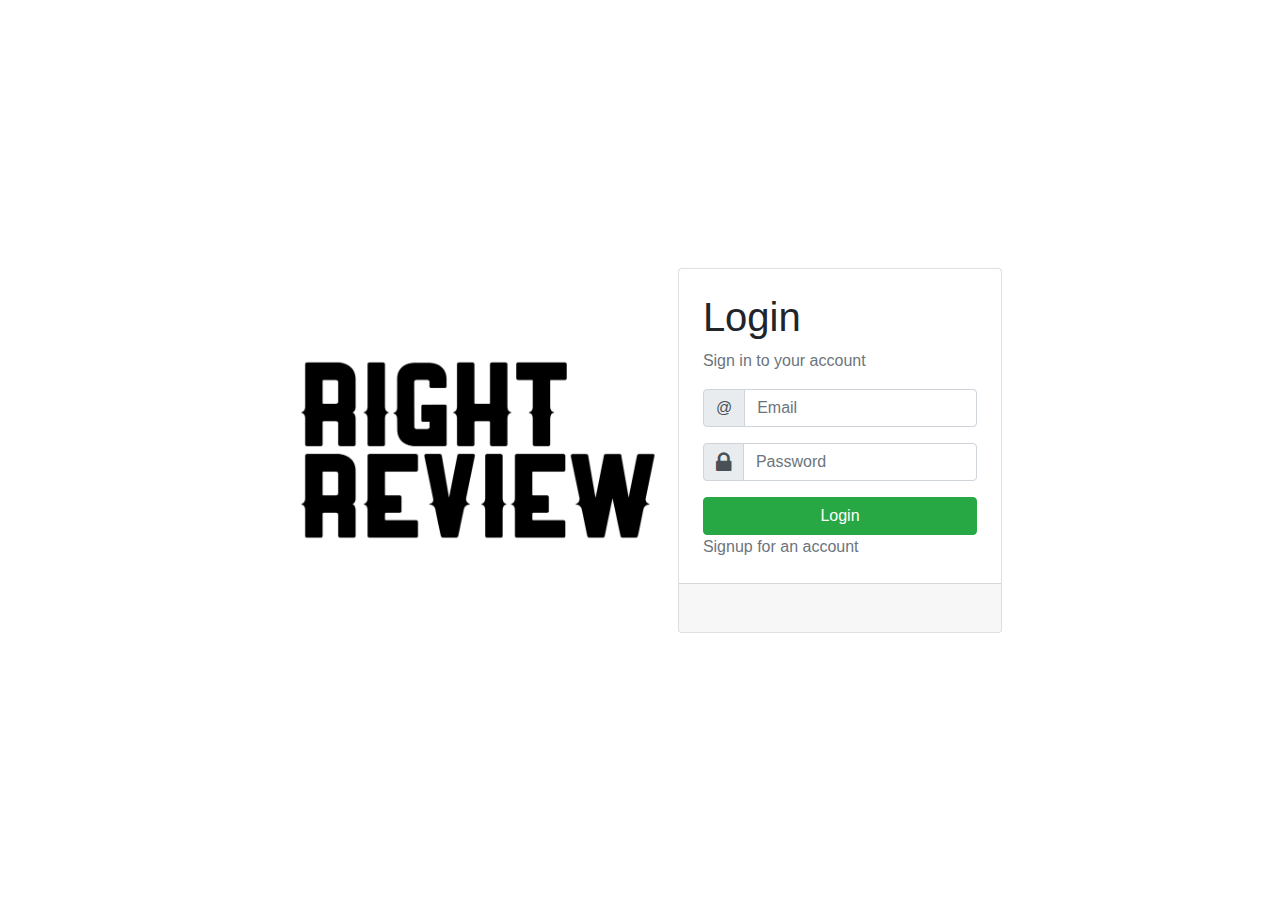
<file: right_review_codebase/login.html>
<!DOCTYPE html>
<html lang="en">

    <head>

        <meta charset="utf-8">
        <meta http-equiv="X-UA-Compatible" content="IE=edge">
        <meta name="viewport" content="width=device-width, initial-scale=1, shrink-to-fit=no">
        <link rel="shortcut icon" href="img/favicon.png">

        <title>Right Review Login</title>

        <!-- Icons -->
        <link rel="stylesheet" href="https://cdnjs.cloudflare.com/ajax/libs/font-awesome/4.7.0/css/font-awesome.min.css">
        <link rel="stylesheet" href="https://maxcdn.bootstrapcdn.com/bootstrap/4.0.0/css/bootstrap.min.css" integrity="sha384-Gn5384xqQ1aoWXA+058RXPxPg6fy4IWvTNh0E263XmFcJlSAwiGgFAW/dAiS6JXm" crossorigin="anonymous">
        <!--<link href="css/font-awesome.min.css" rel="stylesheet">-->
        <!--<link href="css/simple-line-icons.css" rel="stylesheet">-->

         <!--Main styles for this application -->
        <!--<link href="css/style.min.css" rel="stylesheet">-->

        <!-- Styles required by this views -->
        <style>
            html,
            body,
            main {
                width: 100%;
                height: 100%;
            }

            .open-hidden {
                display: none;
            }
            #projectLogo {
                width: 400px;
            }
        </style>
    </head>

    <body>
        <main class="d-flex align-items-center justify-content-center">
            <div>
                <img id='projectLogo' src="img/rightReviewLogo/dark_logo_white_background.jpg"></img>
            </div>
            <div class="card">
                <div class="card-body p-4">
                    <h1>Login</h1>
                    <p class="text-muted">Sign in to your account</p>
                    <form>
                        <div class="input-group mb-3">
                            <div class="input-group-prepend">
                                <span class="input-group-text">@</span>
                            </div>
                            <input type="text" class="form-control" placeholder="Email" name="email">
                        </div>

                        <div class="input-group mb-3">
                            <div class="input-group-prepend">
                                <!--<span class="input-group-text"><i class="icon-lock"></i></span>-->
                                <span class="input-group-text"><i style="font-size:24px" class="fa">&#xf023;</i></span>
                            </div>
                            <input type="password" class="form-control" placeholder="Password" name="password">
                        </div>

                        <button id="loginButton" type="button" class="btn btn-block btn-success">Login</button>
                        <div>
                            <a class="text-secondary" href="signup.html">Signup for an account</a>
                        </div>
                    </form>
                </div>
                <div class="card-footer p-4">
                    <div id="message" class="alert alert-danger open-hidden" role="alert">
                    </div>
                </div>
            </div>
        </main>
    </body>

    <div id='error'></div>

    <script src="https://code.jquery.com/jquery-3.3.1.min.js"></script>
    <script src="https://cdnjs.cloudflare.com/ajax/libs/popper.js/1.14.7/umd/popper.min.js" integrity="sha384-UO2eT0CpHqdSJQ6hJty5KVphtPhzWj9WO1clHTMGa3JDZwrnQq4sF86dIHNDz0W1" crossorigin="anonymous"></script>
    <script src="https://stackpath.bootstrapcdn.com/bootstrap/4.3.1/js/bootstrap.min.js" integrity="sha384-JjSmVgyd0p3pXB1rRibZUAYoIIy6OrQ6VrjIEaFf/nJGzIxFDsf4x0xIM+B07jRM" crossorigin="anonymous"></script>

    <script type="text/javascript">
        $(document).ready(function() {

            //runs when login button in pressed
            $("#loginButton").on('click', function(e) {
                $.ajax({
                    type: "post",
                    url: "api/login.php",
                    dataType: "json",
                    data: {
                        "email": $("input[name='email']").val(),
                        "password": $("input[name='password']").val(),
                    },
                    success: function(data, status) {
                        // console.log(data);
                        if (data.isAuthenticated) {
                            window.location = "search.php"
                        } else {
                            $("#message").html("Bad email or password");
                            $("#message").removeClass("open-hidden");
                        }
                    },
                    error: function(error) { //optional, used for debugging purposes
                        console.log(error['responseText']);
                        $('#error').html(error['responseText'])
                    },
                    complete: function(data, status) { //optional, used for debugging purposes
                        //console.log(status);
                    },
                });
            });
        });
    </script>

</html>
</file>
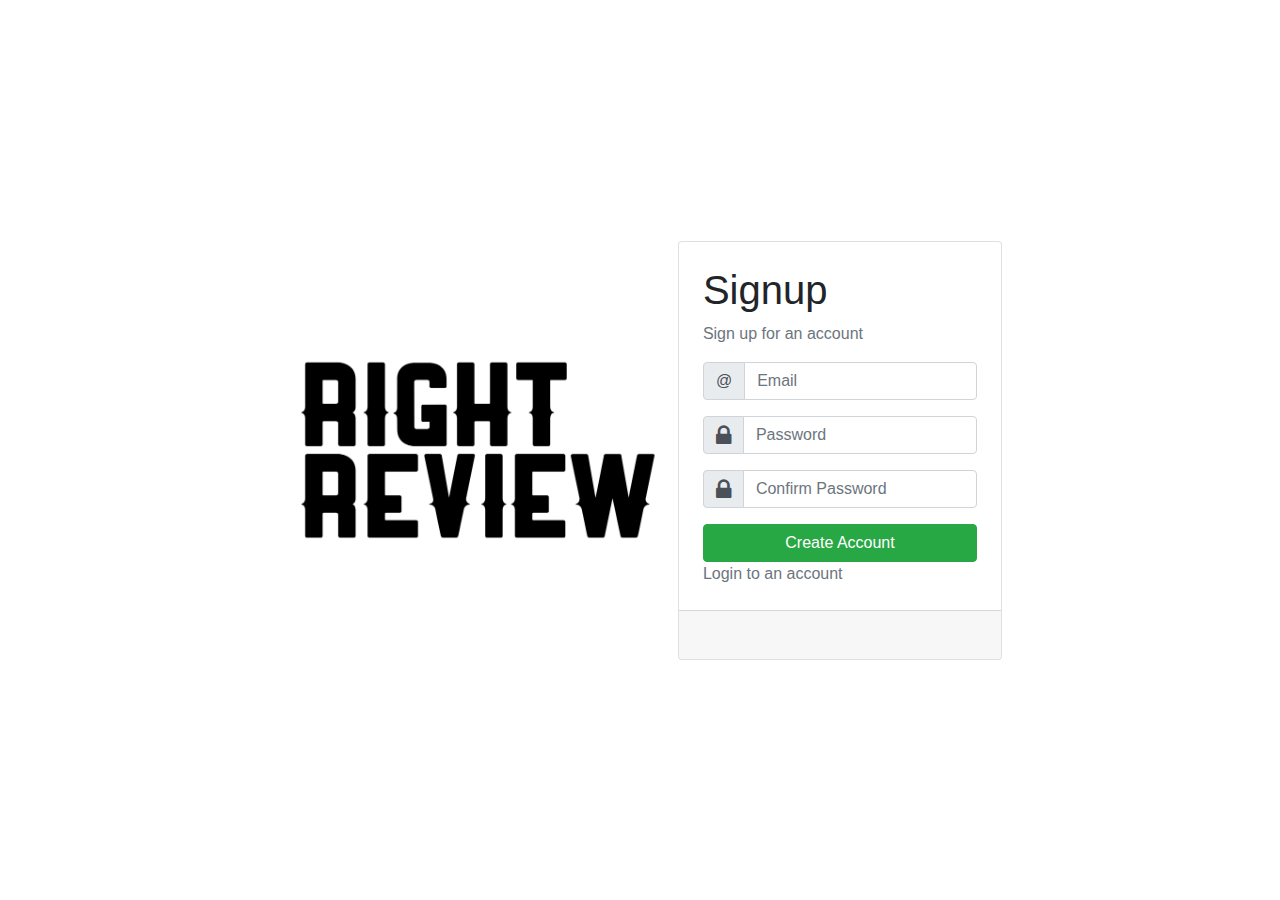
<file: right_review_codebase/signup.html>
<!DOCTYPE html>
<html lang="en">

<head>

    <meta charset="utf-8">
    <meta http-equiv="X-UA-Compatible" content="IE=edge">
    <meta name="viewport" content="width=device-width, initial-scale=1, shrink-to-fit=no">
    <link rel="shortcut icon" href="img/favicon.png">

    <title>Right Review Signup</title>

    <!-- Icons -->
    <link rel="stylesheet" href="https://cdnjs.cloudflare.com/ajax/libs/font-awesome/4.7.0/css/font-awesome.min.css">
    <link rel="stylesheet" href="https://maxcdn.bootstrapcdn.com/bootstrap/4.0.0/css/bootstrap.min.css" integrity="sha384-Gn5384xqQ1aoWXA+058RXPxPg6fy4IWvTNh0E263XmFcJlSAwiGgFAW/dAiS6JXm" crossorigin="anonymous">
    <!-- <link href="css/font-awesome.min.css" rel="stylesheet">
    <link href="css/simple-line-icons.css" rel="stylesheet"> -->

    <!-- Main styles for this application -->
    <!-- <link href="css/style.min.css" rel="stylesheet"> -->

    <!-- Styles required by this views -->
    <style>
        html,
        body,
        main {
            width: 100%;
            height: 100%;
        }

        .open-hidden {
            display: none;
        }
        #projectLogo {
           width: 400px;
        }
    </style>
</head>

<body>
    <main class="d-flex align-items-center justify-content-center">
        <div>
            <img id='projectLogo' src="img/rightReviewLogo/dark_logo_white_background.jpg"></img>
        </div>
        <div class="card">
            <div class="card-body p-4">
                <h1>Signup</h1>
                <p class="text-muted">Sign up for an account</p>
                <form>
                    <div class="input-group mb-3">
                        <div class="input-group-prepend">
                            <span class="input-group-text">@</span>
                        </div>
                        <input type="text" class="form-control" placeholder="Email" name="email">
                    </div>

                    <div class="input-group mb-3">
                        <div class="input-group-prepend">
                            <span class="input-group-text"><i style="font-size:24px" class="fa">&#xf023;</i></span>
                            <!--<span class="input-group-text"><i class="icon-lock"></i></span>-->
                        </div>
                        <input type="password" class="form-control" placeholder="Password" name="password">
                    </div>

                    <div class="input-group mb-3">
                        <div class="input-group-prepend">
                            <span class="input-group-text"><i style="font-size:24px" class="fa">&#xf023;</i></span>
                            <!--<span class="input-group-text"><i class="icon-lock"></i></span>-->
                        </div>
                        <input type="password" class="form-control" placeholder="Confirm Password" name="confirmation">
                    </div>

                    <button id="signupButton" type="button" class="btn btn-block btn-success">Create Account</button>
                    <div>
                        <a class="text-secondary" href="login.html">Login to an account</a>
                    </div>

                </form>
            </div>
            <div class="card-footer p-4">
                <div id="message" class="alert alert-danger open-hidden" role="alert">
                </div>
            </div>
        </div>
    </main>

    <div id='error'></div>

    <script src="https://code.jquery.com/jquery-3.3.1.min.js"></script>
    <script src="https://cdnjs.cloudflare.com/ajax/libs/popper.js/1.14.7/umd/popper.min.js" integrity="sha384-UO2eT0CpHqdSJQ6hJty5KVphtPhzWj9WO1clHTMGa3JDZwrnQq4sF86dIHNDz0W1" crossorigin="anonymous"></script>
    <script src="https://stackpath.bootstrapcdn.com/bootstrap/4.3.1/js/bootstrap.min.js" integrity="sha384-JjSmVgyd0p3pXB1rRibZUAYoIIy6OrQ6VrjIEaFf/nJGzIxFDsf4x0xIM+B07jRM" crossorigin="anonymous"></script>

    <script>
        $("#signupButton").on('click', function(e) {
            $.ajax({
                type: "POST",
                url: "api/signup.php",
                dataType: "json",
                data: {
                    "email": $("input[name='email']").val(),
                    "password": $("input[name='password']").val(),
                    "confirmation": $("input[name='confirmation']").val(),
                },
                success: function(data, status) {
                    // console.log(data);
                    if (data.isSignedUp) {
                        window.location = "search.php";
                    }
                    else {
                        $("#message").html("Error: " + data.message);
                        $("#message").removeClass("open-hidden");
                    }
                },
                error: function(error) {
                    console.log(error['responseText']);
                    $('#error').html(error['responseText'])
                },
                complete: function(data, status) { //optional, used for debugging purposes
                    //console.log(status);
                }
            });
        })
    </script>
</body>

</html>
</file>
